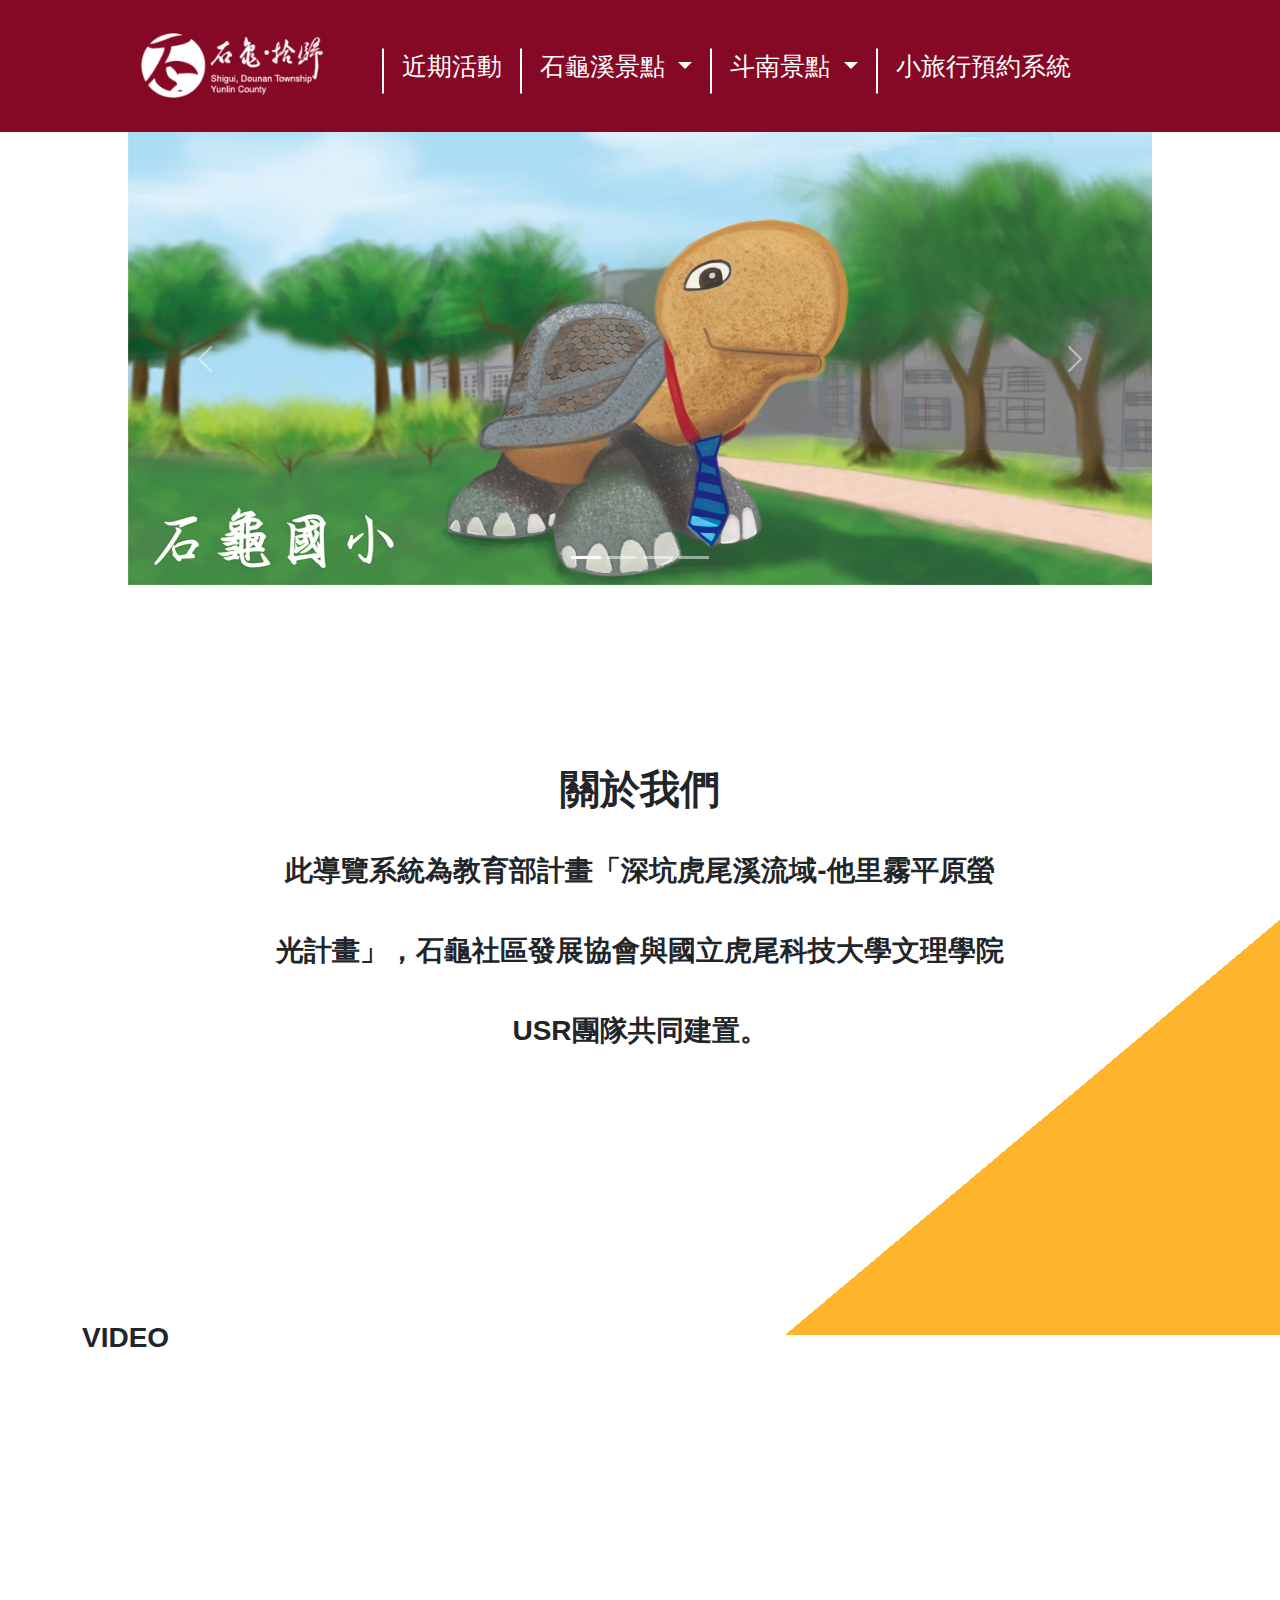
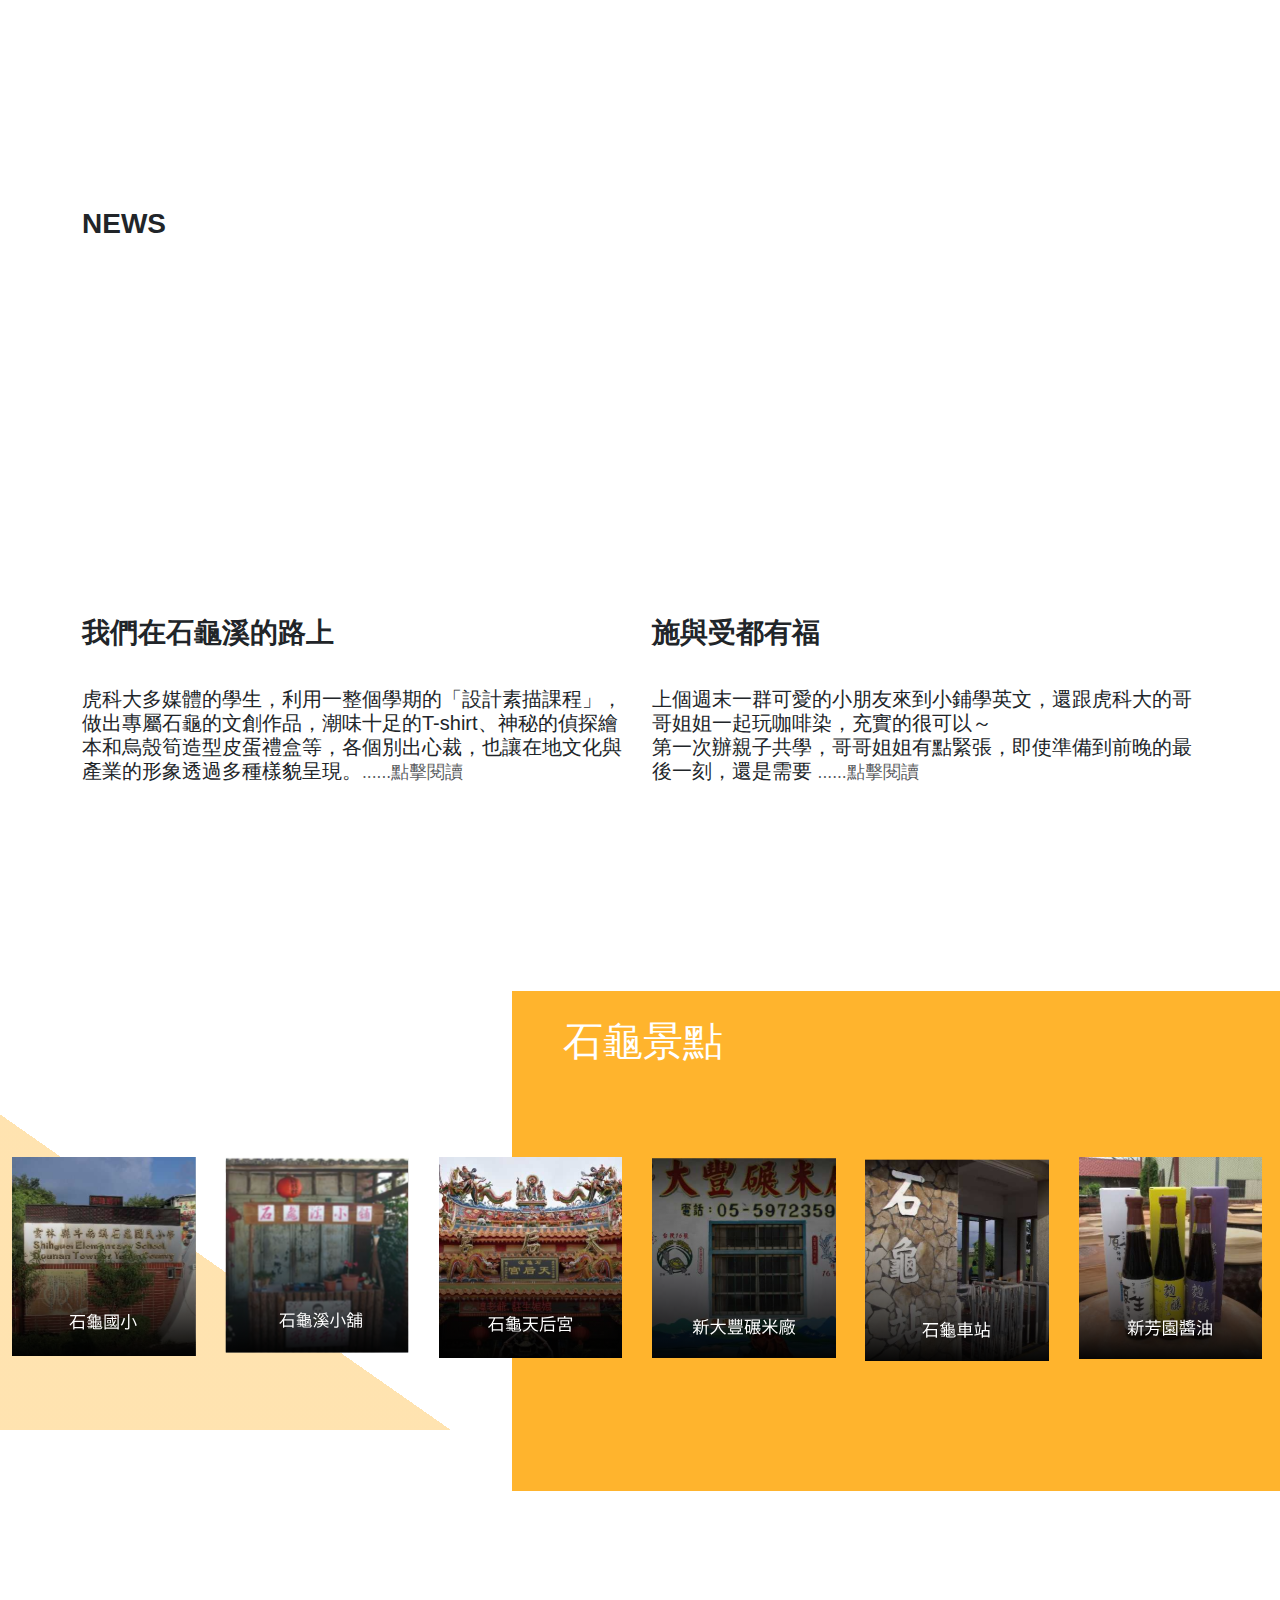
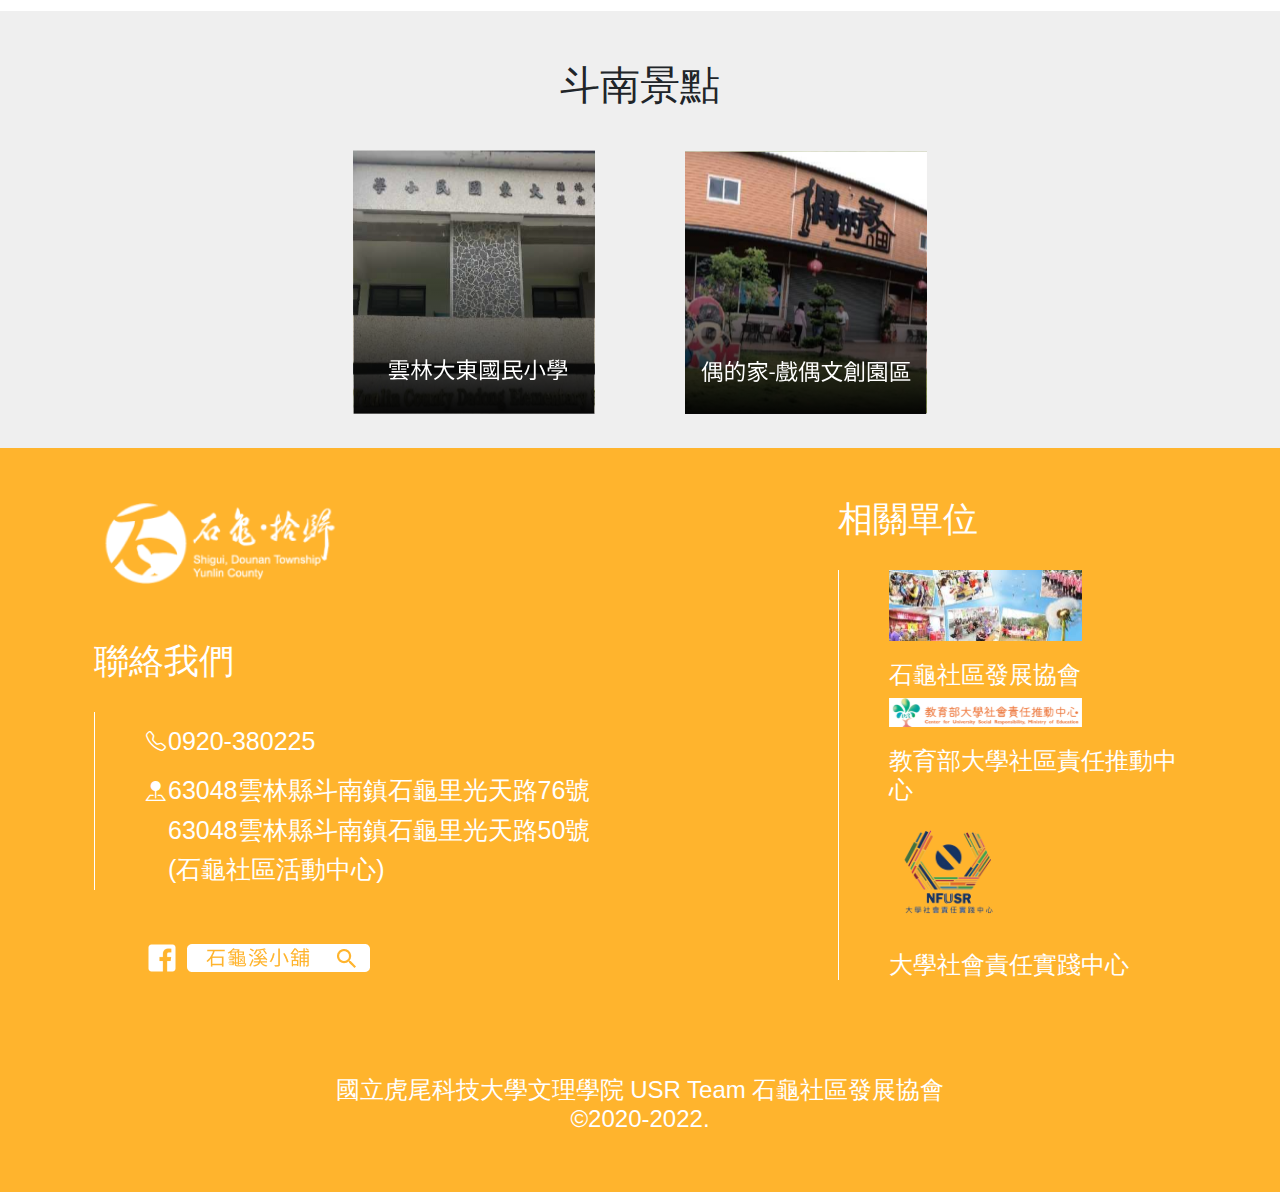
<file: index.html>
<!DOCTYPE html>
<html lang="en">

<head>
    <!-- Required meta tags -->
    <meta charset="utf-8">
    <meta name="viewport" content="width=device-width, initial-scale=1">

    <!-- Bootstrap CSS -->
    <link rel="stylesheet" href="./bootstrap-5.2.0/css/bootstrap.min.css" />

    <!--自訂CSS-->
    <link rel="stylesheet" href="./css/header.css">
    <link rel="stylesheet" href="./css/style.css">
    <link rel="stylesheet" href="./css/footer.css">
    <link rel="stylesheet" href="./css/index.css">
    <!--END-->

    <script src="./js/jquery-2.1.1.min.js"></script>
    <script src="./bootstrap-5.2.0/js/bootstrap.bundle.min.js"></script>


    <script src="https://ajax.googleapis.com/ajax/libs/jquery/3.6.0/jquery.min.js"></script>
    <link rel="stylesheet" href="./new/left/iframe.txt">


    <link rel="stylesheet" href="https://cdn.jsdelivr.net/npm/bootstrap-icons@1.8.1/font/bootstrap-icons.css">


    <link rel="stylesheet" href="https://cdnjs.cloudflare.com/ajax/libs/OwlCarousel2/2.3.4/assets/owl.carousel.min.css"
        integrity="sha512-tS3S5qG0BlhnQROyJXvNjeEM4UpMXHrQfTGmbQ1gKmelCxlSEBUaxhRBj/EFTzpbP4RVSrpEikbmdJobCvhE3g=="
        crossorigin="anonymous" />
    <link rel="stylesheet"
        href="https://cdnjs.cloudflare.com/ajax/libs/OwlCarousel2/2.3.4/assets/owl.theme.default.min.css"
        integrity="sha512-sMXtMNL1zRzolHYKEujM2AqCLUR9F2C4/05cdbxjjLSRvMQIciEPCQZo++nk7go3BtSuK9kfa/s+a4f4i5pLkw=="
        crossorigin="anonymous" />

    <title>石龜溪導覽 Shigui, Yunlin Dounan</title>
    <meta charset="utf-8">
    <meta name="viewport" content="width=device-width, initial-scale=1">



</head>

<body>
    <script src="./js/news.js"></script>
    <!--header-->
    <header>
        <!--選單-->
        <nav class="navbar navbar-expand-lg bg-light">
            <div class="container">
                <a class="nav-link" href="./index.html">
                    <img src="./images/Rectangle 41.png" alt="">
                </a>
                <button class="navbar-toggler custom-toggler" type="button" data-bs-toggle="collapse"
                    data-bs-target="#navbarSupportedContent" aria-controls="navbarSupportedContent"
                    aria-expanded="false" aria-label="Toggle navigation">
                    <span  class="navbar-toggler-icon"></span>
                </button>
                <div class="collapse navbar-collapse" id="navbarSupportedContent">
                    <ul class="navbar-nav me-auto mb-2 mb-lg-0">
                        <div class="header_border"></div>
                        <li class="nav-item">
                            <a class="nav-link" href="./news.html">近期活動</a>
                        </li>
                        <div class="header_border"></div>
                        <li class="nav-item dropdown">
                            <a class="nav-link dropdown-toggle" href="#" id="navbarDropdown" role="button"
                                data-bs-toggle="dropdown" aria-expanded="false">
                                石龜溪景點
                            </a>
                            <ul class="dropdown-menu" aria-labelledby="navbarDropdown">
                                <li><a class="dropdown-item" href="./shigui/shop.html">石龜溪小舖</a></li>
                                <li><a class="dropdown-item" href="./shigui/temple.html">石龜溪天后宮</a></li>
                                <li><a class="dropdown-item" href="./shigui/shiguischool.html">石龜國小</a></li>
                                <li><a class="dropdown-item" href="./shigui/rice.html">新大豐碾米廠</a></li>
                                <li><a class="dropdown-item" href="./shigui/station.html">石龜車站</a></li>
                                <li><a class="dropdown-item" href="./shigui/soysauce.html">新芳園醬油</a></li>
                            </ul>
                        </li>
                        <div class="header_border"></div>
                        <li class="nav-item dropdown">
                            <a class="nav-link dropdown-toggle" href="#" id="navbarDropdown" role="button"
                                data-bs-toggle="dropdown" aria-expanded="false">
                                斗南景點
                            </a>
                            <ul class="dropdown-menu" aria-labelledby="navbarDropdown">
                                <li><a class="dropdown-item" href="./dounan/dadongschool.html">雲林縣大東國小</a></li>
                                <li><a class="dropdown-item" href="./dounan/house.html">偶的家-戲偶原創園區</a></li>
                            </ul>
                        </li>
                        <div class="header_border"></div>
                        <li class="nav-item">
                            <a class="nav-link" href="#">小旅行預約系統</a>
                        </li>
                    </ul>
                </div>
            </div>
        </nav>
    </header>

    <div>
        <!-- 輪播圖 -->
        <div class="images">
            <div id="carouselExampleIndicators" class="carousel slide" data-bs-ride="true">
                <div class="carousel-indicators">
                    <button type="button" data-bs-target="#carouselExampleIndicators" data-bs-slide-to="0"
                        class="active" aria-current="true" aria-label="Slide 1"></button>
                    <button type="button" data-bs-target="#carouselExampleIndicators" data-bs-slide-to="1"
                        aria-label="Slide 2"></button>
                    <button type="button" data-bs-target="#carouselExampleIndicators" data-bs-slide-to="2"
                        aria-label="Slide 3"></button>
                    <button type="button" data-bs-target="#carouselExampleIndicators" data-bs-slide-to="3"
                        aria-label="Slide 4"></button>
                </div>
                <div class="carousel-inner">
                    <div class="carousel-item active">
                        <img src="./images/banner/header02.jpg" class="d-block w-100" alt="...">
                    </div>
                    <div class="carousel-item">
                        <img src="./images/banner/header04.jpg" class="d-block w-100" alt="...">
                    </div>
                    <div class="carousel-item">
                        <img src="./images/banner/header05.jpg" class="d-block w-100" alt="...">
                    </div>
                    <div class="carousel-item">
                        <img src="./images/banner/header07.jpg" class="d-block w-100" alt="...">
                    </div>
                </div>
                <button class="carousel-control-prev" type="button" data-bs-target="#carouselExampleIndicators"
                    data-bs-slide="prev">
                    <span class="carousel-control-prev-icon" aria-hidden="true"></span>
                    <span class="visually-hidden">Previous</span>
                </button>
                <button class="carousel-control-next" type="button" data-bs-target="#carouselExampleIndicators"
                    data-bs-slide="next">
                    <span class="carousel-control-next-icon" aria-hidden="true"></span>
                    <span class="visually-hidden">Next</span>
                </button>
            </div>
        </div>

        <div
            style="position: absolute; width: 60%;height: 750px;z-index: -10;right: 0%;background: linear-gradient(140deg, transparent 750px, #FFB42D 0);">
        </div>

        <!--內文-->
        <div class="container">
            <div class="about ">
                <h1 class="h1 fw-bold">關於我們</h1>
                <p class="h3 fw-bold">此導覽系統為教育部計畫「深坑虎尾溪流域-他里霧平原螢光計畫」，石龜社區發展協會與國立虎尾科技大學文理學院USR團隊共同建置。</p>
            </div>
            <div class="VIDEO">
                <h2 class="h3 fw-bold">VIDEO</h2>
                <div class="row">
                    <div class="col-sm-8">
                        <div class="ratio ratio-16x9">
                            <iframe src="https://www.youtube.com/embed/rEuWluN6B-U" title="YouTube video"
                                allowfullscreen></iframe>
                        </div>
                    </div>
                    <div class="col-sm-4">
                        <div class="ratio ratio-16x9">
                            <iframe src="https://www.youtube.com/embed/a0qy80FJ3Jc" title="YouTube video"
                                allowfullscreen></iframe>
                        </div>
                        <div class="ratio ratio-16x9">
                            <iframe src="https://www.youtube.com/embed/bjsxvNteBG4" title="YouTube video"
                                allowfullscreen></iframe>
                        </div>
                    </div>
                </div>
            </div>

            <div
                style="position: absolute; width: 50%; top :270%;height: 600px;z-index: -10;left:  0%;background: linear-gradient(-145deg, transparent 600px, #ffb52d60 0);">
            </div>

            <div class="news">
                <h2 class="h3 fw-bold">NEWS</h2>
                <div class="row">
                    <div class="col-sm-6">
                        <div class="ratio ratio-16x9">
                            <iframe id="left-iframe" width="560" height="314" style="border:none;overflow:hidden"
                                scrolling="no" frameborder="0" allowfullscreen="true"
                                allow="autoplay; clipboard-write; encrypted-media; picture-in-picture; web-share"
                                allowFullScreen="true"></iframe>
                        </div>
                        <h3 class="fw-bold" id="left-title"></h3>
                        <p class="h5" id="left-text"></p>
                    </div>
                    <div class="col-sm-6">
                        <div class="ratio ratio-16x9">
                            <iframe id="right-iframe" width="500" height="374" style="border:none;overflow:hidden"
                                scrolling="no" frameborder="0" allowfullscreen="true"
                                allow="autoplay; clipboard-write; encrypted-media; picture-in-picture; web-share"></iframe>
                        </div>
                        <h3 class="fw-bold" id="right-title"></h3>
                        <p class="h5" id="right-text"></p>
                        
                    </div>
                </div>
            </div>
        </div>

        <div class="all_turtle">
            <div class="turtle">
                <div>
                    <h3 class="h1">石龜景點</h3>
                </div>
            </div>
            <div class="container-fluid turtle_infor">
                <h1 class="h1 fw-bold">石龜景點</h1>
                <div class="row">
                    <div class="col-lg-2 col-md-4 col-6 turtle_img ">
                        <a href="./shigui/shiguischool.html"><img src="./images/Group 20.svg" alt=""></a>
                    </div>
                    <div class="col-lg-2 col-md-4 col-6 turtle_img ">
                        <a href="./shigui/shop.html"><img src="./images/Group 21.svg" alt=""></a>
                    </div>
                    <div class="col-lg-2 col-md-4 col-6 turtle_img ">
                        <a href="./shigui/temple.html"><img src="./images/Group 22.svg" alt=""></a>
                    </div>
                    <div class="col-lg-2 col-md-4 col-6 turtle_img ">
                        <a href="./shigui/rice.html"><img src="./images/Group 23.svg" alt=""></a>
                    </div>
                    <div class="col-lg-2 col-md-4 col-6 turtle_img ">
                        <a href="./shigui/station.html"><img src="./images/Group 24.svg" alt=""></a>
                    </div>
                    <div class=" col-lg-2 col-md-4 col-6 turtle_img ">
                        <a href="./shigui/soysauce.html "><img src="./images/Group 28.svg" alt=""></a>
                    </div>
                </div>
            </div>
        </div>
        <div class="Dounan_background">
            <div class="Dounan">
                <h3 class="h1">斗南景點</h3>
                <div class="row">
                    <div class="col title">
                        <a href="./dounan/dadongschool.html"><img src="./images/index/Group 70.svg" alt="shop"></a>
                    </div>
                    <div class="col title">
                        <a href="./dounan/house.html"><img src="./images/index/Group 71.svg" alt="shop"></a>
                    </div>
                </div>
            </div>
        </div>

    </div>

    <!--footer-->
    <footer>
        <div class="container">
            <div class="row footer_top">
                <div class="col-md-8 contact">
                    <div class="logo_div">
                        <img class="logo" src="./images/Rectangle 41.png" alt="">
                    </div>
                    
                    <h3>聯絡我們</h3>
                    <div class="line">
                        <table>
                            <tr>
                                <th>
                                    <i class="bi bi-telephone"></i>
                                </th>
                                <th>
                                    <p class="phone">0920-380225</p>
                                </th>
                            </tr>
                            <tr>
                                <th>
                                    <i class="bi bi-pin-map-fill"></i>
                                </th>
                                <th>
                                    <p>63048雲林縣斗南鎮石龜里光天路76號</p>
                                </th>
                            </tr>
                            <tr>
                                <th></th>
                                <th>
                                    <p>63048雲林縣斗南鎮石龜里光天路50號</p>
                                </th>
                            </tr>
                            <tr>
                                <th></th>
                                <th>
                                    <p>(石龜社區活動中心)</p>
                                </th>
                            </tr>
                        </table>
                    </div>

                    <a target="_blank"
                        href="https://www.facebook.com/%E7%9F%B3%E9%BE%9C%E6%BA%AA%E5%B0%8F%E9%8B%AA-108156371137715">
                        <img style="margin: 50px;" src="./images/Group 16.png" alt="">
                    </a>
                </div>
                <div class="col-md-4 unit">
                    <h3>相關單位</h3>
                    <div class="line">
                        <div>
                            <a href="https://www.facebook.com/%E7%9F%B3%E9%BE%9C%E7%A4%BE%E5%8D%80%E7%99%BC%E5%B1%95%E5%8D%94%E6%9C%83-100402583418147"
                                target="_blank">
                                <img width="65%" src="./images/index/Stone Turtle Community 2.svg" alt="">
                            </a>

                            <h4>石龜社區發展協會</h4>
                        </div>
                        <div>
                            <a href="https://usr.moe.gov.tw/" target="_blank">
                                <img width="65%" src="./images/index/main-logo 1.svg" alt="">
                            </a>

                            <h4>教育部大學社區責任推動中心</h4>
                        </div>
                        <div>
                            <a target="_blank" href="https://www.youtube.com/channel/UChLLclY2UDgaypT5P9Dr49w/videos">
                                <img width="40%" src="./images/NFUSR.png" alt="">
                            </a>
                            <h4>大學社會責任實踐中心</h4>
                        </div>
                    </div>



                </div>
            </div>
            <div class="footrer_bottom">
                <h4>國立虎尾科技大學文理學院 USR Team 石龜社區發展協會&copy;2020-2022.</h4>
            </div>
        </div>

    </footer>








</body>

</html>
</file>
<file: css/header.css>
/*選單*/
.bg-light {
    background-color: #850925 !important;
}

.custom-toggler .navbar-toggler-icon {
    background-image: url("data:image/svg+xml;charset=utf8,%3Csvg viewBox='0 0 32 32' xmlns='http://www.w3.org/2000/svg'%3E%3Cpath stroke='white' stroke-width='2' stroke-linecap='round' stroke-miterlimit='10' d='M4 8h24M4 16h24M4 24h24'/%3E%3C/svg%3E");
  }
  
  .custom-toggler.navbar-toggler {
    border-color: white;
  } 



.navbar li {
    line-height: 100px;
}

.dropdown-menu li {
    line-height: 70px !important;
}

.header_border {
    width: 2px;
    height: 45px;
    background-color: white;
    position: relative;
    transform: translate(0%, 90%)
}

.nav-item {
    padding-left: 30px;
    padding-right: 30px;
}

.navbar img {
    width: 300px;
    padding: 10px 50px;
}

.nav-item a,
.dropdown-item a {
    font-size: 25px;
}

.nav-item a {
    color: white;
}

.dropdown-item {
    color: black !important;
}

/*選單觸碰被景色*/
.nav-item a:hover {
    color: #a02743;
}

.nav-item a:active {
    color: #a02743;
}

/*下拉背景*/

.dropdown-menu {
    background-color: #a02743;
}

.dropdown-item {
    color: white !important;
}

/*下拉觸碰背景*/

.dropdown-item:hover {
    color: #a02743 !important;
}



/* Responsive layout - makes the menu and the content (inside the section) sit on top of each other instead of next to each other */

@media (max-width: 1400px) {
    .nav-item {
        padding-left: 10px;
        padding-right: 10px;
    }
}

@media (max-width: 1200px) {
    .nav-item {
        padding-left: 0px;
        padding-right: 0px;
    }
}

@media (max-width: 991px) {
    .header_border {
        display: none;
    }

    .dropdown-menu {
        background-color: #a02743 !important;
    }

    .dropdown-item {
        color: white !important;
    }
}

@media (max-width: 821px) {


    .navbar img {
        padding: 0px;
        width: 100%;
    }

    .nav-item {
        padding-left: 30px;
        padding-right: 30px;
    }
}


/*固定導覽列*/


/*
.navFixed {
    z-index: 10;
    position: fixed;
    top: 0;
    left: 0;
    margin-top: 0;
    min-width: 100%;
    opacity: 0.94;
    transition: opacity .5s ease-out;
}*/

@media (max-width:800px) {
    .header_border {
        width: 0px;
        height: 0px;
    }
}
</file>
<file: css/style.css>
/* * {
    box-sizing: border-box;
} */

body {
    font-family: Arial, Helvetica, sans-serif;
    /* background-image: url(images/bk.jpg);*/
}

/* ul {
    list-style-type: none;
    padding: 0;
} */

#Shigui {
    text-align: center;
    font-size: 2em;
    color: #404040;
    font-weight: bold;
}

#Dounan {
    text-align: center;
    font-size: 2em;
    color: #404040;
    font-weight: bold;
}

.body-text h3,
.body-text p {
    margin-top: 100px;
    font-weight: bold;
}
</file>
<file: css/footer.css>
footer {
    padding-top: 50px;
    padding-bottom: 50px;
    font-size: 1.25em;
    background-color: #FFB42D;
    text-align: left;
}

.contact .logo {
    width: 35%;
}

.footer_top {
    color: white;
    margin: 0px auto;

}

footer h3 {
    font-size: 35px;
}

footer table p {
    font-size: 25px;
}

.contact h3 {
    margin-top: 50px;
    margin-bottom: 30px;
}

.unit h3 {
    margin-bottom: 30px;
}

.footer_top p {
    margin: 0px;
    font-weight: 100 !important;
}

footer .unit img {
    padding-bottom: 20px;
}

.footrer_bottom {
    padding-top: 50px;
    color: white;
    margin: 0px auto;
    width: 60%;
    text-align: center;
}

.phone {
    padding-top: 10px;
    padding-bottom: 10px;
}

.contact .line,
.unit .line {
    border-left: 1px white solid;
    padding-left: 50px;
}

@media (max-width:821px) {

    .department {
        text-align: center;
    }

    .department div {
        margin-top: 20px;
    }

    .NFUSR-text {
        text-align: center;
    }

    footer {
        font-size: 0.8em;
    }

    .footer_top,
    .footrer_bottom {
        width: 100%;
    }

    footer h3 {
        font-size: 35px;
    }

    footer table p {
        font-size: 20px;
    }
    .contact .logo {
        width: 50%;
    }
    .logo_div{
        text-align: center;
    }
}

@media (max-width:921px) {
    .contact .logo {
        width: 40%;
    }
}
</file>
<file: css/index.css>
/* 輪播圖 */
.images {
    width: 80%;
    margin: 0px auto;
}

/* 關於 */
.about {
    text-align: center;
    padding: 180px;
}

.about p {
    line-height: 80px;
    text-align: center;
    padding: 10px;
    margin: auto;
}

/* 影片 */

.VIDEO h2 {
    padding-top: 60px;
    padding-bottom: 30px;
}

/* FB */
.news{
    position: relative;
    z-index: 5;
}
.news h2 {
    padding-top: 0px;
    padding-bottom: 30px;
}

.news h3 {
    padding-top: 30px;
    padding-bottom: 30px;
}
.news a{
    text-decoration:none;
}

/* 石龜景點 */
.all_turtle {
    position: relative;
    top: -250px;
    z-index: 1;
}

.turtle {
    position: absolute;
    top: 450px;
    right: -10%;
    width: 60%;
    position: relative;
    height: 500px;
    background-color: #FFB42D;
    transform: translate(50%, 0%);
}

.turtle h3 {
    position: absolute;
    top: 10%;
    left: 17%;
    transform: translate(-50%, -50%);
    color: white;
}

.turtle_infor {
    text-align: center;
}

.turtle_infor h1 {
    padding: 30px;
    color: white;
}

.turtle_infor {
    width: 100% !important;
}

.turtle_img {
    z-index: 1;
    text-align: center;
}

.turtle_img img {
    width: 97%;
    display: block;
}

/* 斗南景點 */
.Dounan_background {
    background-color: #00000010;
    padding-top: 50px;
}

.Dounan {
    text-align: center;
    width: 50%;

    margin: 0px auto;
}


.title {
    margin: 5%;
    position: relative;
}

.title img {
    width: 100%;
    height: 100%;
}

.title div {
    position: absolute;
    width: 100%;
    top: 80%;
    left: 50%;
    transform: translate(-50%, -50%);
}

.title p {
    color: white;
    font-size: 1.8em;
}


/* container */
@media (max-width:821px) {
    .about {
        padding: 0px;
    }

    .turtle {
        display: none;
    }

    .turtle_infor {
        background-color: #FFB42D;
    }

    .images {
        width: 100%;
        margin: 0px auto;
    }

    .Dounan {
        width: 100%;
    }

    .title p {
        color: white;
        font-size: 1.5em;
    }

    .all_turtle {
        background-color: #FFB42D;
        top: 0px;
    }

    .Dounan h3 {
        padding-bottom: 50px;
    }
    .header_border {
        width: 0px;
        height: 0px;
    }

    .about p {
        line-height: 60px;
    }

    .ratio {
        margin-bottom: 10px;
    }

    .turtle {
        width: 100%;
        transform: translate(0%, 0%);
    }

    .turtle h3 {
        position: static;
        text-align: center;
        transform: translate(50%, 50%);
        top: auto;
        left: auto;
    }

    .turtle_img {
        padding: 0px;
        margin: 0px;
    }

    .title {
        margin: 0px;
    }

    .title div {
        top: 60%;
        left: 50%;
    }

    .body {
        width: 100%;
    }
}

@media (max-width:500px) {
    .title p {
        color: white;
        font-size: 1em;
    }
}
</file>
